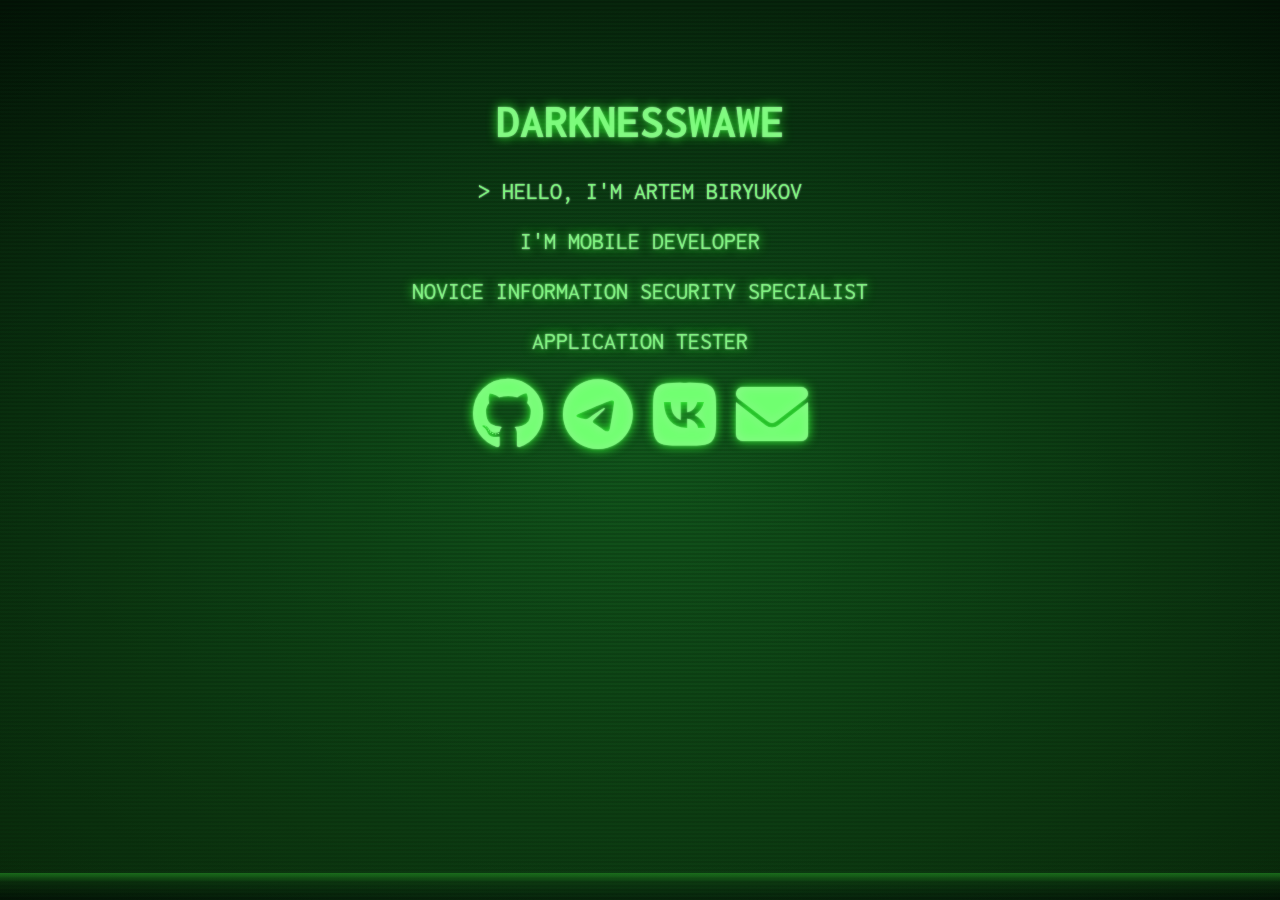
<file: templates/index.html>
<!DOCTYPE html>
<html lang="en">
<head>
    <meta charset="UTF-8">
    <meta name="viewport" content="width=device-width, initial-scale=1.0">
    <title>DARKNESSWAWE</title>
    <link rel="stylesheet" href="https://fonts.googleapis.com/css?family=Inconsolata">
    <link rel="stylesheet" href="https://cdnjs.cloudflare.com/ajax/libs/font-awesome/6.0.0-beta3/css/all.min.css">
    <link rel="stylesheet" href="../static/css/style.css">
    <style>



    </style>
</head>
<body>
    
    <div class="noise"></div>
    <div class="overlay"></div>
    <div class="terminal">
        <div>
            <h1>DARKNESSWAWE</h1>
            <div class="output">Hello, i'm artem biryukov </div>
            <p>i'm mobile developer</p>
            <p>novice information security specialist</p>
            <p>application tester</p>
        </div>
           
        <div class="social">
            <a href="https://github.com/ARTEMfisher" target="_blank">
                <i class="fa-brands fa-github fa-3x" aria-hidden="true"></i>
            </a>

            <a href="https://t.me/L0Iic0n" target="_blank">
                <i class="fa-brands fa-telegram fa-3x" aria-hidden="true"></i>
            </a>

            <a href="https://vk.com/artemfish" target="_blank">
                <i class="fa-brands fa-vk fa-3x" aria-hidden="true"></i>
            </a>

            <a href="mailto:artem.biryukov16@yandex.ru">
                <i class="fa-solid fa-envelope fa-3x" aria-hidden="true"></i>
            </a>


        </div>
        
        
       
        
        
    
    </div>
    
    
</body>
</html>
</file>
<file: static/css/style.css>
html, body {
    min-height: 100%;
    margin: 0;
    padding: 0;
}

body {
    box-sizing: border-box;
    height: 100%;
    background-color: #000;
    background-image: radial-gradient(#11581E, #041607), url(https://media.giphy.com/media/oEI9uBYSzLpBK/giphy.gif);
    background-repeat: no-repeat;
    background-size: cover;
    font-family: 'Inconsolata', Helvetica, sans-serif;
    font-size: 1.5rem;
    color: rgba(128, 255, 128, 0.8);
    text-shadow: 0 0 1ex rgba(51, 255, 51, 1), 0 0 2px rgba(255, 255, 255, 0.8);
    overflow: hidden; /* Убирает стандартную прокрутку */
}

.noise {
    pointer-events: none;
    position: fixed;
    top: 0;
    left: 0;
    width: 100%;
    height: 100%;
    background-image: url(https://media.giphy.com/media/oEI9uBYSzLpBK/giphy.gif);
    background-repeat: repeat;
    background-size: cover;
    z-index: -1;
    opacity: 0.02;
}
.overlay {
    pointer-events: none;
    position: fixed;
    top: 0;
    left: 0;
    width: 100%;
    height: 100%;
    background: repeating-linear-gradient(180deg, rgba(0, 0, 0, 0) 0, rgba(0, 0, 0, 0.3) 50%, rgba(0, 0, 0, 0) 100%);
    background-size: auto 4px;
    z-index: 0;
}
.overlay::before {
    content: "";
    pointer-events: none;
    position: absolute;
    display: block;
    top: 0;
    left: 0;
    right: 0;
    bottom: 0;
    width: 100%;
    height: 100%;
    background-image: linear-gradient(0deg, transparent 0%, rgba(32, 128, 32, 0.2) 2%, rgba(32, 128, 32, 0.8) 3%, rgba(32, 128, 32, 0.2) 3%, transparent 100%);
    background-repeat: no-repeat;
    animation: scan 7.5s linear infinite;
}
@keyframes scan {
    0% {
        background-position: 0 -100vh;
    }
    35%, 100% {
        background-position: 0 100vh;
    }
}
.terminal {
    text-align: center;
    box-sizing: inherit;
    position: fixed;
    height: 100%;
    width: 100%;
    max-width: 100%;
    padding: 4rem;

    text-transform: uppercase;
    overflow-y: auto; /* Позволяет прокрутку содержимого */
    z-index: 1; /* Содержимое над шумом и оверлеем */
}
.output {
    color: rgba(128, 255, 128, 0.8);
    text-shadow: 0 0 1px rgba(51, 255, 51, 0.4), 0 0 2px rgba(255, 255, 255, 0.8);
}
.output::before {
    content: "> ";
}
a {
    color: #fff;
    text-decoration: none;
}
/* a::before {
    content: "[";
}
a::after {
    content: "]";
} */
.errorcode
/*    color: #fff;*/
/*}*/
@keyframes pulse {
    0%, 100% {
        transform: scale(1);
    }
    50% {
        transform: scale(1.2);
    }
}
@keyframes spin {
    0% {
        transform: rotate(0);
    }
    100% {
        transform: rotate(360deg);
    }
}
.image-block {
    display: inline-block;
    margin: 20px;
    border: 2px solid rgba(128, 255, 128, 0.8);
    box-shadow: 0 0 10px rgba(51, 255, 51, 0.5), 0 0 20px rgba(255, 255, 255, 0.8);
}

.image-block img {
    display: block;
    max-width: 100%;
    height: auto;
    filter: grayscale(100%);
    transition: filter 0.5s ease-in-out, transform 0.5s ease-in-out, box-shadow 0.5s ease-in-out;
}

.image-block img:hover {
    filter: grayscale(0%);
    transform: scale(1.05);
    box-shadow: 0 0 15px rgba(51, 255, 51, 0.8), 0 0 25px rgba(255, 255, 255, 1); /* Увеличенная тень при наведении */
}



@keyframes typing {
    from {
        width: 0;
    }
    to {
        width: 100%;
    }
}

/* Момент передома */

.social {
    display: flex;
    justify-content: center; /* Центрирование иконок по горизонтали */
    gap: 20px;

}
.social a {
    text-decoration: none;
    color: inherit;
}
</file>
